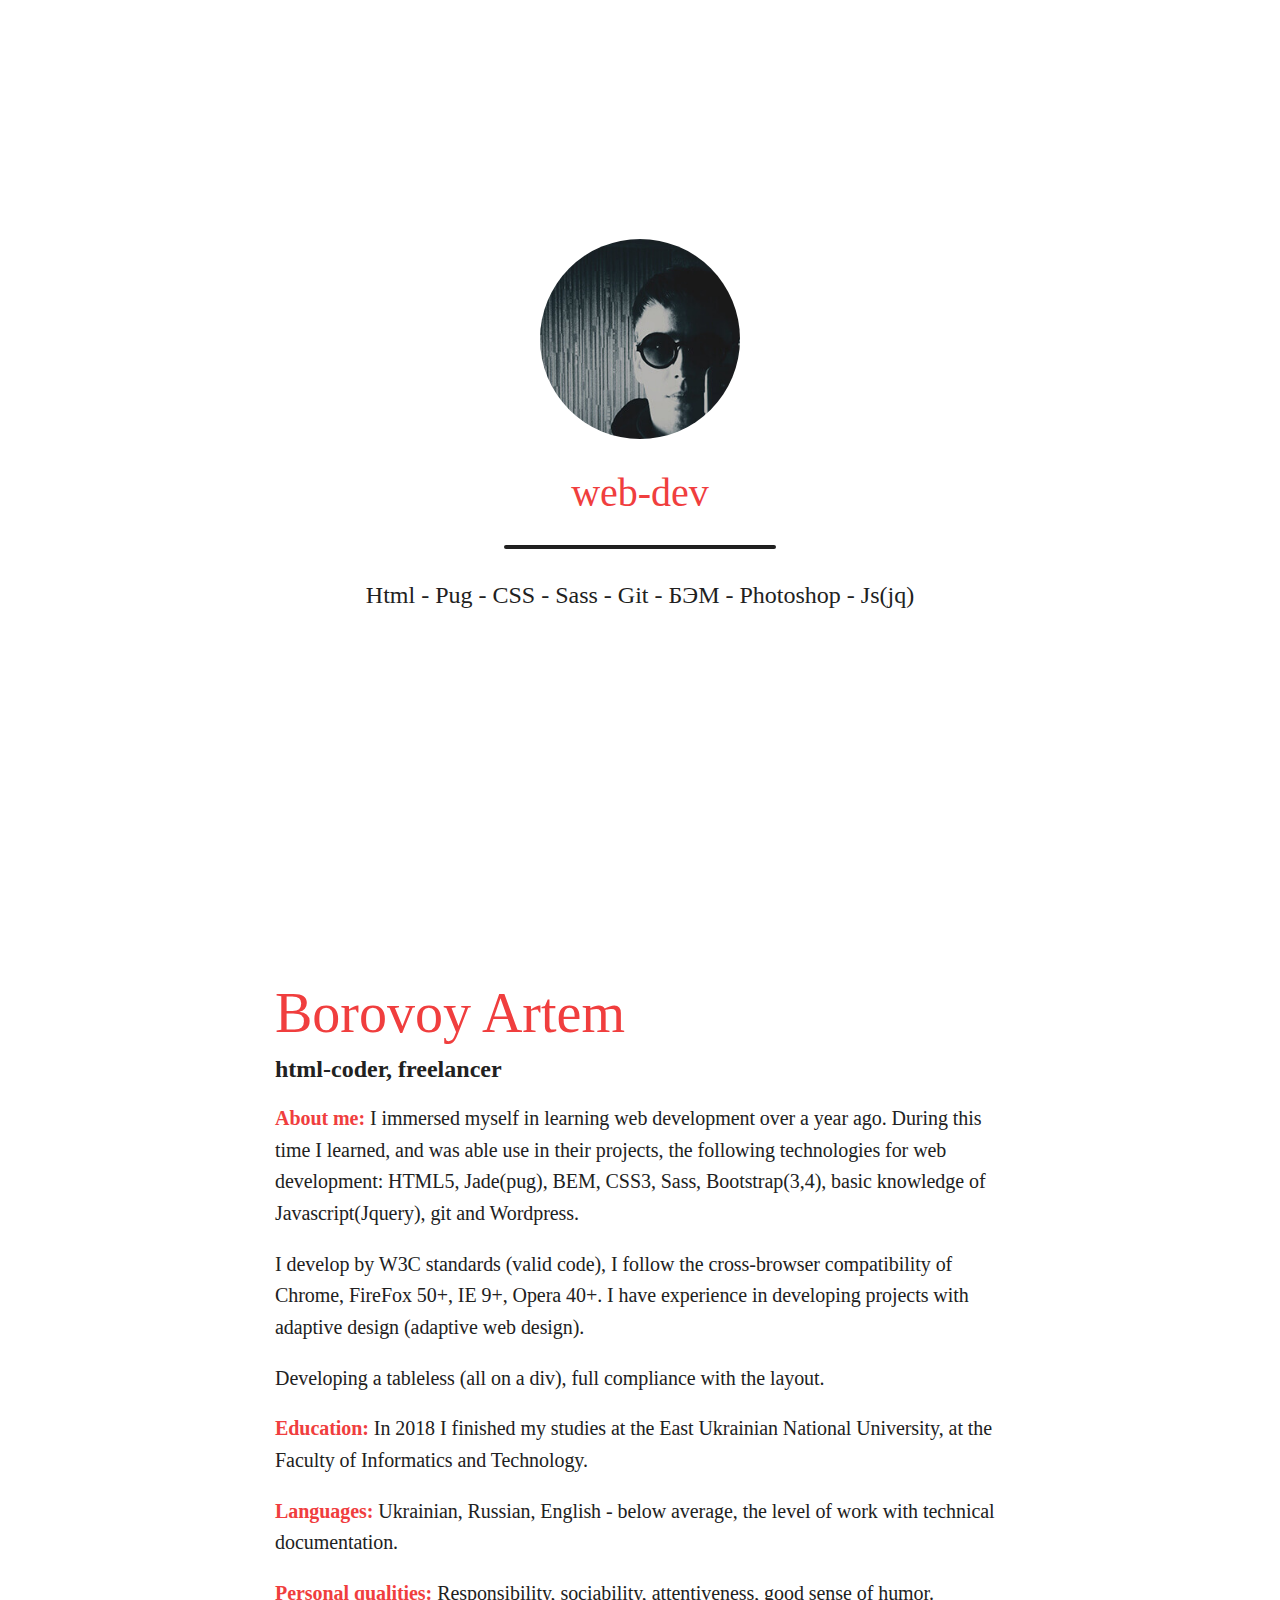
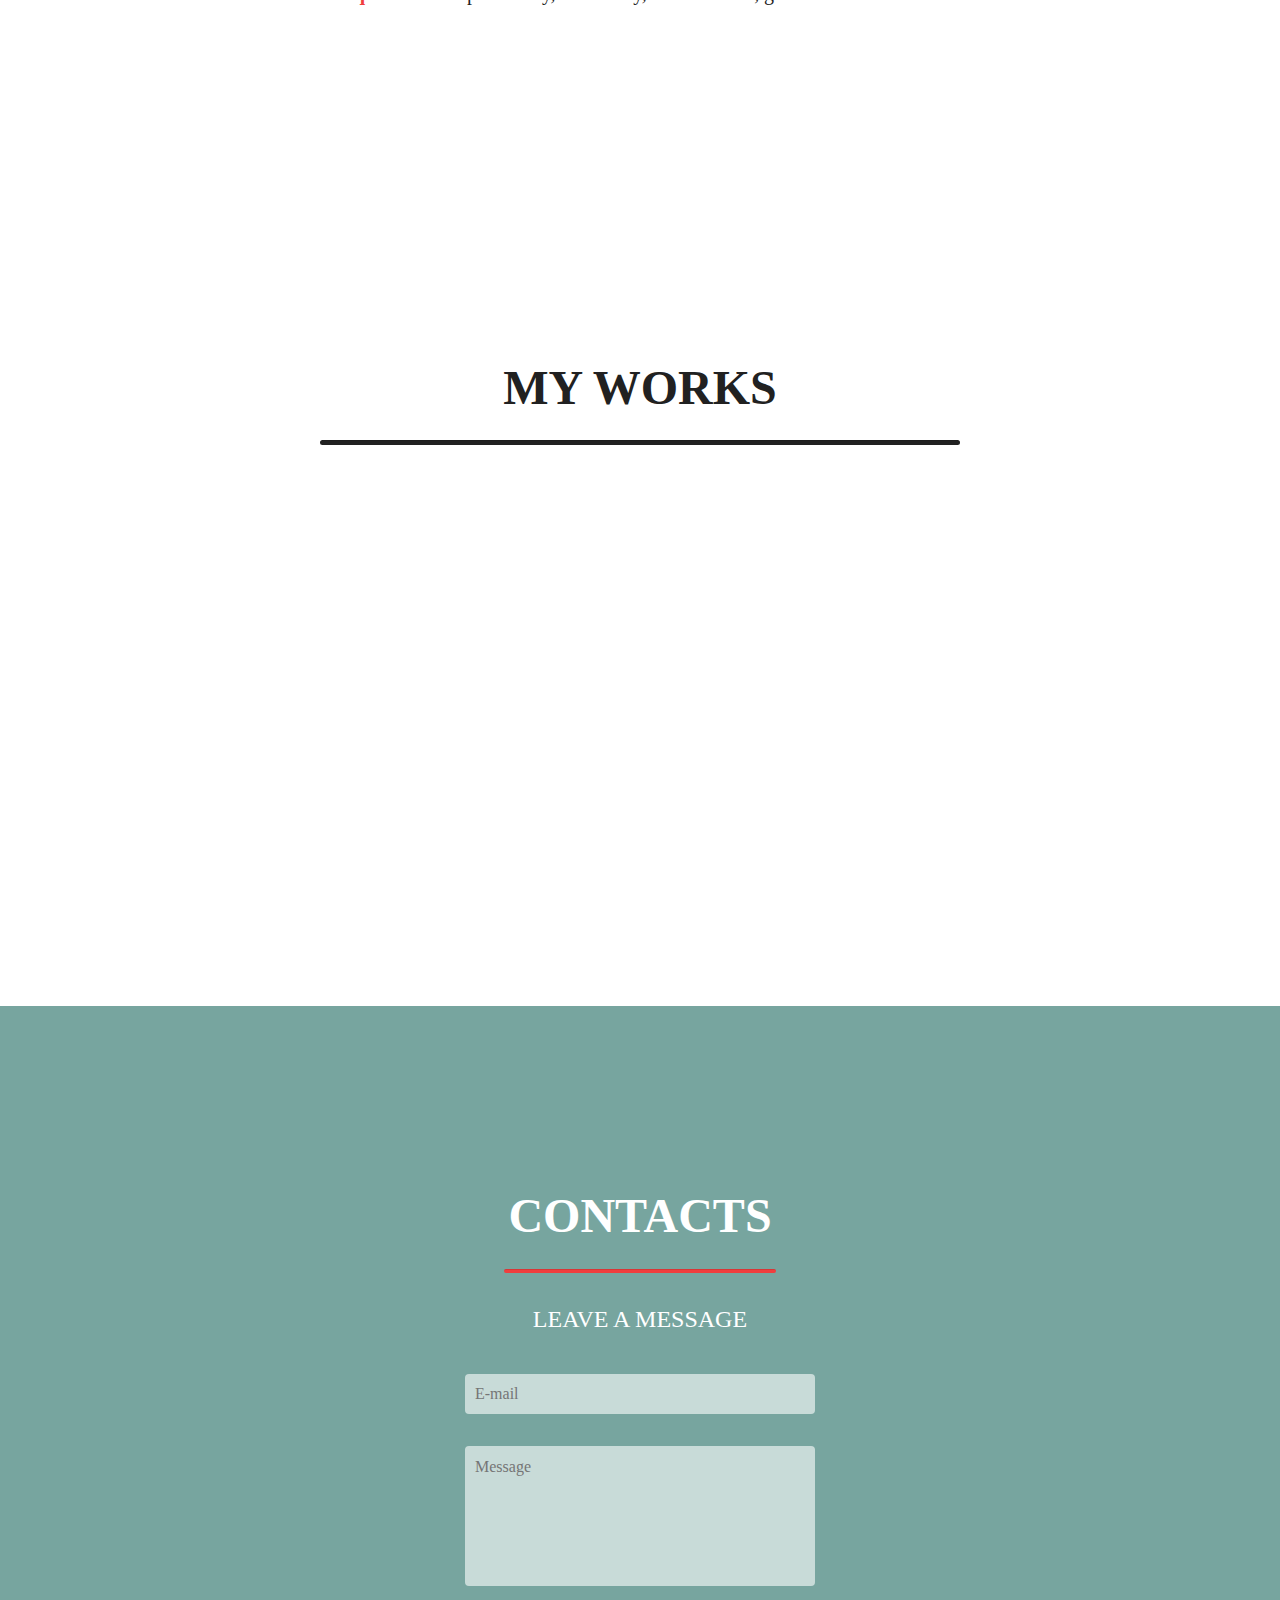
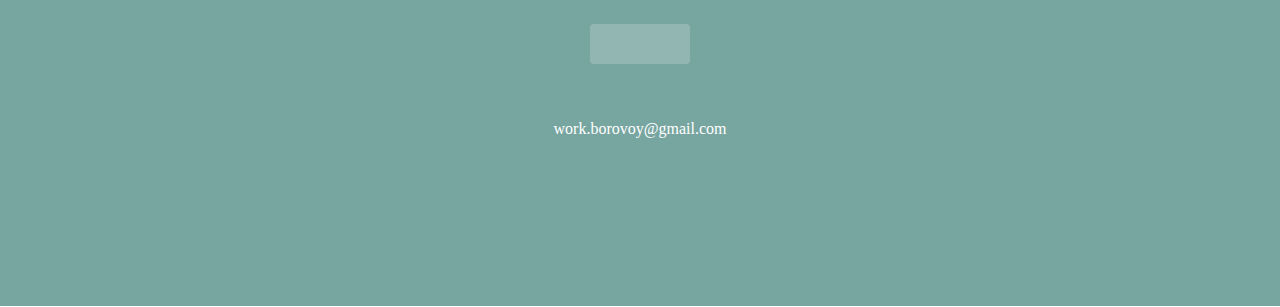
<file: index.html>
<!DOCTYPE html>
<html>
  <head>
    <meta charset="utf-8">
    <title>Artem Borovoy</title>
    <meta name="viewport" content="width=device-width, initial-scale=1, shrink-to-fit=no">
    <meta name="format-detection" content="telephone=no">
    <meta name="format-detection" content="address=no">
    <meta http-equiv="Reply-to" content="mail@yandex.ru">
    <link rel="stylesheet" href="https://maxcdn.bootstrapcdn.com/bootstrap/4.0.0/css/bootstrap.min.css" integrity="sha384-Gn5384xqQ1aoWXA+058RXPxPg6fy4IWvTNh0E263XmFcJlSAwiGgFAW/dAiS6JXm" crossorigin="anonymous">
    <link rel="stylesheet" href="https://use.fontawesome.com/releases/v5.3.1/css/all.css" integrity="sha384-mzrmE5qonljUremFsqc01SB46JvROS7bZs3IO2EmfFsd15uHvIt+Y8vEf7N7fWAU" crossorigin="anonymous">
    <link rel="stylesheet" href="css/animate.css">
    <link rel="stylesheet" href="css/main.css">
    <link rel="stylesheet" href="css/media.css">
    <link rel="shortcut icon" href="images/site-logo.png" type="image/x-icon">
  </head>
  <body>
    <header class="header fixed-top">
      <div class="container">
        <nav class="navbar navbar-expand-sm navbar-light">
          <div class="menu navbar-toggler" data-toggle="collapse" data-target="#navbarNavAltMarkup" aria-controls="navbarNavAltMarkup" aria-expanded="false" aria-label="Toggle navigation"><span class="menu-global menu-top"></span><span class="menu-global menu-middle"></span><span class="menu-global menu-bottom"></span></div>
          <div class="header__language"><
            <ul class="social">
              <li class="button_lang current_lang" id="en_click">En </li>- 
              <li class="button_lang" id="ru_click">Ru</li>
            </ul><span>/></span>
          </div>
          <div class="collapse navbar-collapse header__navbar" id="navbarNavAltMarkup">
            <div class="navbar-nav"><a class="en nav-item nav-link active" href="#firstPage">Home <span class="sr-only">(current)</span></a><a class="ru nav-item nav-link active" href="#firstPage">Главная<span class="sr-only">(current)</span></a><a class="en nav-item nav-link" href="#secondPage">About Me</a><a class="ru nav-item nav-link" href="#secondPage">Обо мне</a><a class="en nav-item nav-link" href="#thirdPage">Portfolio</a><a class="ru nav-item nav-link" href="#thirdPage">Портфолио</a><a class="en nav-item nav-link" href="#fourthPage">Contacts</a><a class="ru nav-item nav-link" href="#fourthPage">Контакты</a></div>
          </div>
        </nav>
      </div>
    </header>
    <section class="section-content" id="firstPage">
      <div class="subsection"></div>
      <div class="container-fluid section-content__container">
        <div class="row justify-content-center">
          <div class="col-lg-12 col-xl-12 col-8">
            <div class="wrapper">
              <div class="photo"><img class="img-fluid" src="images/2289.jpg" alt=""></div>
              <div class="title vis-hidden wow fadeInUp" data-wow-duration="1s" data-wow-delay=".5s">
                <h1>web-dev</h1>
              </div>
              <hr class="subline"><span class="my-skills vis-hidden wow fadeInDown" data-wow-duration="1s" data-wow-delay=".5s">Html - Pug - CSS - Sass - Git - БЭМ - Photoshop - Js(jq)</span><a class="slide-down floating" href="#secondPage"><i class="fa fa-arrow-down" aria-hidden="true"></i></a>
            </div>
          </div>
        </div>
      </div>
    </section>
    <section class="section-about-me second" id="secondPage">
      <div class="subsection"></div>
      <div class="container opacity-zero">
        <div class="row justify-content-center">
          <div class="col-xl-8 col-lg-9 col-md-12">
            <h2 class="en">Borovoy Artem</h2>
            <h2 class="ru">Боровой Артём</h2>
            <h4 class="en">html-coder, freelancer</h4>
            <h4 class="ru">html-верстальщик, фрилансер</h4>
            <p class="en"><span>About me: </span>I immersed myself in learning web development over a year ago. During this time I learned, and was able use in their projects, the following technologies for  web development: HTML5, Jade(pug), BEM, CSS3, Sass, Bootstrap(3,4), basic knowledge of Javascript(Jquery), git and Wordpress.</p>
            <p class="ru"><span>Обо мне: </span>Больше года назад я погрузился в изучение веб-разработки. За это время я узнал и смог использовать в своих проектах следующие технологии для веб-разработки: HTML5, Jade (pug), BEM, CSS3, Sass, Bootstrap (3,4), базовые знания Javascript (JQuery), git и Wordpress.</p>
            <p class="en">I develop by W3C standards (valid code), I follow the cross-browser compatibility of Chrome, FireFox 50+, IE 9+, Opera 40+. I have experience in developing projects with adaptive design (adaptive web design).</p>
            <p class="ru">Я разрабатываю по стандартам W3C (валидный код), следую кросс-браузерной совместимости Chrome, FireFox 50+, IE 9+, Opera 40+. Имею опыт разработки проектов с адаптивным дизайном (адаптивный веб-дизайн).</p>
            <p class="en">Developing a tableless (all on a div), full compliance with the layout.</p>
            <p class="ru">Разработка без таблиц (все на div), полное соответствие макету.</p>
            <p class="en"><span>Education: </span>In 2018 I finished my studies at the East Ukrainian National University, at the Faculty of Informatics and Technology.</p>
            <p class="ru"><span>Образование: </span>В 2018 году закончил учебу в Восточноукраинском национальном университете, на факультете информатики и техники.</p>
            <p class="en"><span>Languages: </span>Ukrainian, Russian, English - below average, the level of work with technical documentation.</p>
            <p class="ru"><span>Языки: </span>Украинский, русский, английский - ниже среднего, уровень работы с технической документацией.</p>
            <p class="en"><span>Personal qualities: </span>Responsibility, sociability, attentiveness, good sense of humor.</p>
            <p class="ru"><span>Личные качества: </span>Ответственность, коммуникабельность, внимательность, хорошее чувство юмора.</p>
          </div>
        </div>
      </div>
    </section>
    <section class="section-works third" id="thirdPage">
      <div class="subsection"></div>
      <div class="container">
        <div class="row justify-content-center">
          <div class="col">
            <div class="section-works__head">
              <h3 class="en">My Works</h3>
              <h3 class="ru">Мои работы</h3>
              <hr class="subline subline--large">
            </div>
          </div>
        </div>
        <div class="row justify-content-center">
          <div class="col-md-3 col-sm-6 col-6">
            <div class="inside vis-hidden wow fadeInRight" data-wow-duration="1s" data-wow-delay=".3s"><a class="work-link" href="casablanka-landing/index.html" target="_blank"><img class="img-fluid" src="images/works/1-work.jpg" alt=""><span class="work-link__title"><span class="work-link__subtitle">Casablanca</span></span></a></div>
          </div>
          <div class="col-md-3 col-sm-6 col-6">
            <div class="inside vis-hidden wow fadeInRight" data-wow-duration="1s" data-wow-delay=".5s"><a class="work-link" href="take-landing/index.html" target="_blank"><img class="img-fluid" src="images/works/2-work.jpg" alt=""><span class="work-link__title"><span class="work-link__subtitle">Take</span></span></a></div>
          </div>
          <div class="col-md-3 col-sm-6 col-6">
            <div class="inside vis-hidden wow fadeInRight" data-wow-duration="1s" data-wow-delay=".7s"><a class="work-link" href="fudi-landing/index.html" target="_blank"><img class="img-fluid" src="images/works/3-work.jpg" alt=""><span class="work-link__title"><span class="work-link__subtitle">Fudi</span></span></a></div>
          </div>
          <div class="col-md-3 col-sm-6 col-6">
            <div class="inside vis-hidden wow fadeInRight" data-wow-duration="1s" data-wow-delay=".9s"><a class="work-link" href="altair-landing/index.html" target="_blank"><img class="img-fluid" src="images/works/4-work.jpg" alt=""><span class="work-link__title"><span class="work-link__subtitle">Altair</span></span></a></div>
          </div>
        </div>
      </div>
    </section>
    <section class="section-contacts" id="fourthPage">
      <div class="subsection"></div>
      <div class="container">
        <div class="row">
          <div class="col">
            <div class="section-contacts__head">
              <h3 class="en">Contacts</h3>
              <h3 class="ru">Контакты</h3>
              <hr class="subline subline--red">
              <h4 class="en">LEAVE A MESSAGE</h4>
              <h4 class="ru">ОСТАВЬТЕ СООБЩЕНИЕ</h4>
            </div>
          </div>
        </div>
        <div class="row justify-content-center">
          <div class="col-lg-4 col-md-8 col-10">

            <form class="section-contacts__my-form" action="//formspree.io/work.borovoy@gmail.com" method="POST">
              <input type="email" name="_replyto" placeholder="E-mail">
              <textarea name="message" placeholder="Message"></textarea>
              <button type="submit">
                <i class="fas fa-arrow-right"></i>
              </button>
            </form>

            <div class="social-links">
              <a class="vis-hidden wow fadeInDown" href="https://twitter.com/Borovoy_Artem" target="_blank" aria-hidden="true" data-wow-duration="1.2s" data-wow-delay=".1s">
                <i class="anime-link fab fa-twitter"></i>
              </a>
              <a class="vis-hidden wow fadeInUp" href="https://t.me/a_borovoy" target="_blank" aria-hidden="true" data-wow-duration="1.2s" data-wow-delay=".1s">
                <i class="anime-link fab fa-telegram-plane"></i>
              </a>
              <a class="vis-hidden wow fadeInDown" href="https://vk.com/boo_oo_o" target="_blank" aria-hidden="true" data-wow-duration="1.2s" data-wow-delay=".1s">
                <i class="anime-link fab fa-vk"></i>
              </a>
            </div>
            <div class="my-email">
              <p>work.borovoy@gmail.com</p>
            </div>
          </div>
        </div>
      </div>
    </section>
    <footer class="footer">
      <div class="container">
        <div class="row">
          <div class="col"></div>
        </div>
      </div>
    </footer>
    <script src="https://ajax.googleapis.com/ajax/libs/jquery/3.2.1/jquery.min.js"></script>
    <script src="https://cdnjs.cloudflare.com/ajax/libs/popper.js/1.12.9/umd/popper.min.js" integrity="sha384-ApNbgh9B+Y1QKtv3Rn7W3mgPxhU9K/ScQsAP7hUibX39j7fakFPskvXusvfa0b4Q" crossorigin="anonymous"></script>
    <script src="https://maxcdn.bootstrapcdn.com/bootstrap/4.0.0/js/bootstrap.min.js" integrity="sha384-JZR6Spejh4U02d8jOt6vLEHfe/JQGiRRSQQxSfFWpi1MquVdAyjUar5+76PVCmYl" crossorigin="anonymous"></script>
    <script src="js/wow.min.js"></script>
    <script src="js/language.js"></script>
    <script src="js/app.js"></script>
  </body>
</html>
</file>
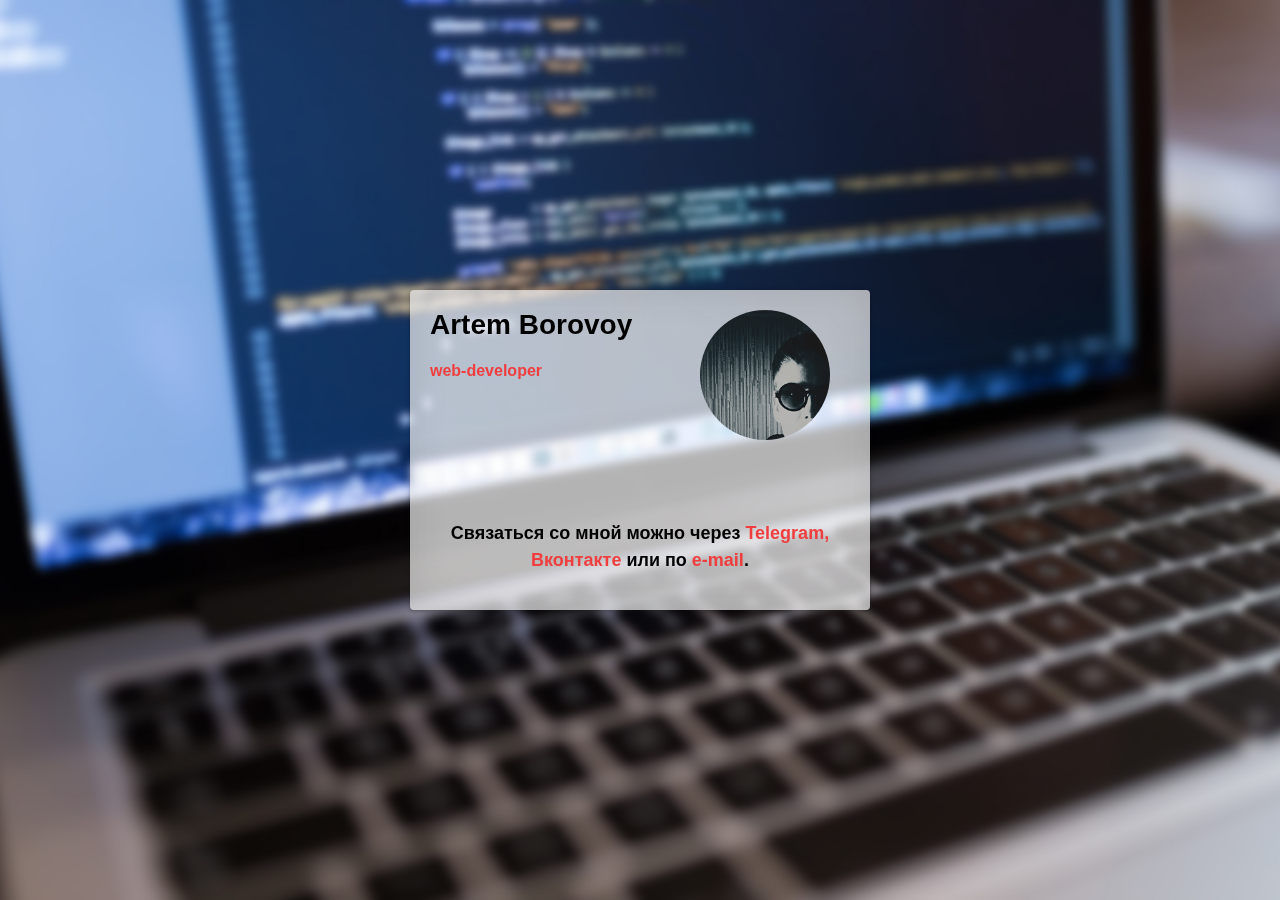
<file: borovoy-profile/index.html>
<!DOCTYPE html>
<html>
  <head>
    <meta charset="utf-8">
    <title>Artem Borovoy - web-developer</title>
    <meta name="viewport" content="width=device-width, initial-scale=1.0">
    <meta http-equiv="X-UA-Compatible" content="ie=edge">
    <meta name="format-detection" content="telephone=no">
    <meta name="description" content="Веб-разработчик">
    <meta name="keywords" content="разработка артем боровой разработка сайтов html css sass bootstrap pug javascript js">
    <meta name="apple-mobile-web-app-title" content="Артем Боровой - веб-разработчик">
    <meta name="application-name" content="Артем Боровой - веб-разработчик">
    <link rel="stylesheet" href="css/bootstrap.css">
    <link rel="stylesheet" href="css/main.css">
    <link rel="stylesheet" href="css/media.css">
    <link href="https://fonts.googleapis.com/css?family=Lato" rel="stylesheet">
    <script src="js/jquery-3.1.1.min.js"></script>
    <script src="js/bootstrap.js"></script>
  </head>
  <body>      
    <div class="section section-profile">
      <section class="wrapper">
        <div class="section-profile__title">
          <h1>Artem Borovoy</h1>
          <h2>web-developer</h2>
        </div>
        <div class="section-profile__photo"><img src="images/2289.jpg" alt=""></div>
        <div class="section-profile__detail">
          <p>Связаться со мной можно через <a href="https://t.me/borovoy_sp" target="_blank">Telegram, </a><a href="https://vk.com/boo_oo_o" target="_blank">Вконтакте </a>или по  <a href="mailto:work.borovoy@gmail.com" target="_blank">e-mail</a>.</p>
        </div>
      </section>
    </div>
  </body>
</html>
</file>
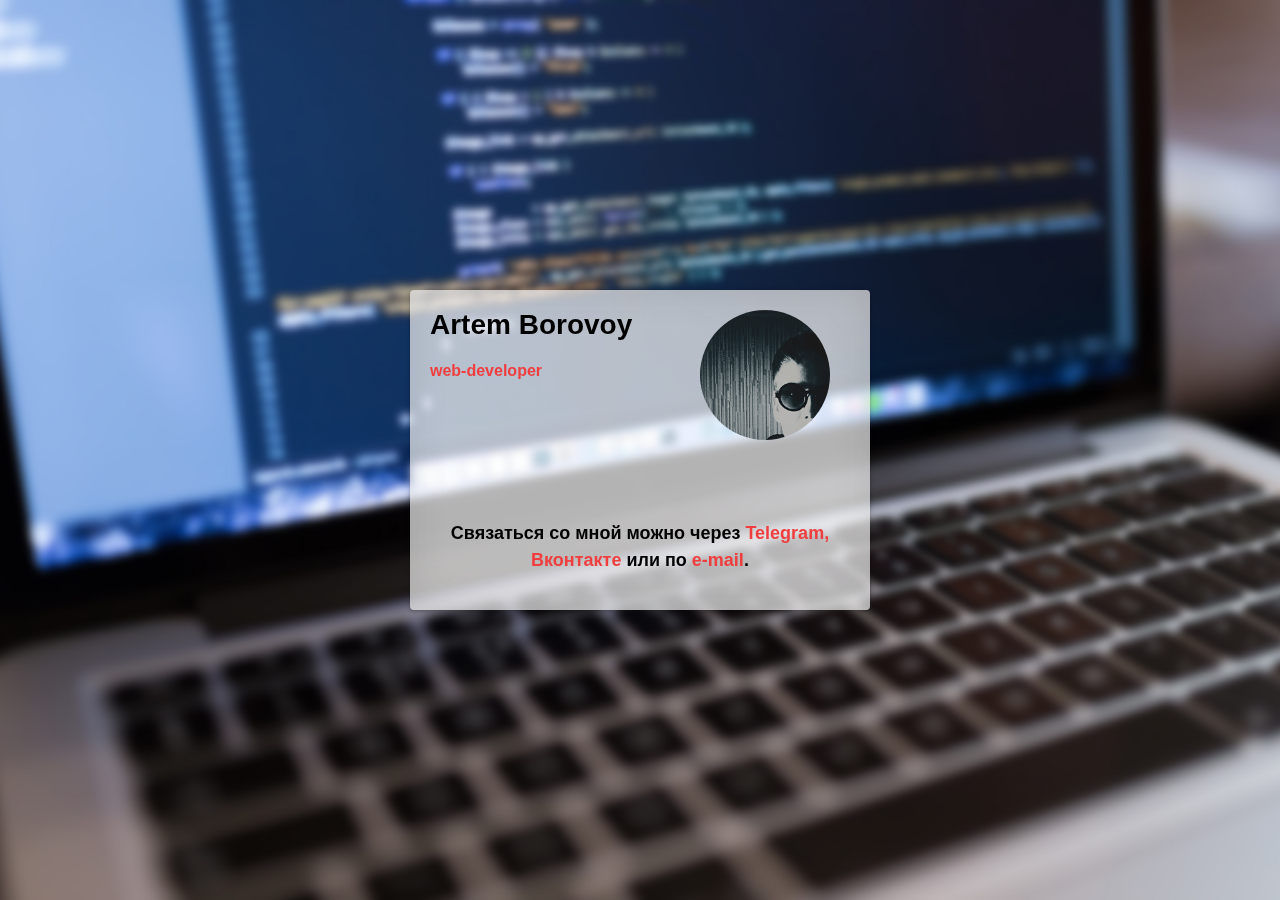
<file: borovoy-profile/html/index.html>
<!DOCTYPE html>
<html>
  <head>
    <meta charset="utf-8">
    <title>Artem Borovoy - web-developer</title>
    <meta name="viewport" content="width=device-width, initial-scale=1.0">
    <meta http-equiv="X-UA-Compatible" content="ie=edge">
    <meta name="format-detection" content="telephone=no">
    <meta name="description" content="Веб-разработчик">
    <meta name="keywords" content="разработка артем боровой разработка сайтов html css sass bootstrap pug javascript js">
    <meta name="apple-mobile-web-app-title" content="Артем Боровой - веб-разработчик">
    <meta name="application-name" content="Артем Боровой - веб-разработчик">
    <link rel="stylesheet" href="../css/bootstrap.css">
    <link rel="stylesheet" href="../css/main.css">
    <link rel="stylesheet" href="../css/media.css">
    <link href="https://fonts.googleapis.com/css?family=Lato" rel="stylesheet">
    <script src="../js/jquery-3.1.1.min.js"></script>
    <script src="../js/bootstrap.js"></script>
  </head>
  <body>      
    <div class="section section-profile">
      <section class="wrapper">
        <div class="section-profile__title">
          <h1>Artem Borovoy</h1>
          <h2>web-developer</h2>
        </div>
        <div class="section-profile__photo"><img src="../images/2289.jpg" alt=""></div>
        <div class="section-profile__detail">
          <p>Связаться со мной можно через <a href="https://t.me/borovoy_sp" target="_blank">Telegram, </a><a href="https://vk.com/boo_oo_o" target="_blank">Вконтакте </a>или по  <a href="mailto:work.borovoy@gmail.com" target="_blank">e-mail</a>.</p>
        </div>
      </section>
    </div>
  </body>
</html>
</file>
<file: css/main.css>
@import url("https://fonts.googleapis.com/css?family=Nunito");
@import url("https://fonts.googleapis.com/css?family=Roboto");
@keyframes floating {
  0% {
    -webkit-transform: translateY(0%);
    transform: translateY(0%); }
  50% {
    -webkit-transform: translateY(50%);
    transform: translateY(50%); }
  100% {
    -webkit-transform: translateY(0%);
    transform: translateY(0%); } }

@-webkit-keyframes floating {
  0% {
    -webkit-transform: translateY(0%); }
  50% {
    -webkit-transform: translateY(8%); }
  100% {
    -webkit-transform: translateY(0%); } }

body {
  font-family: medium-content-serif-font, Georgia,Cambria, "Times New Roman", Times, serif;
  line-height: 1.4;
  color: #212121;
  height: 100%; }

.floating {
  -webkit-animation-name: floating;
  animation-name: floating;
  -webkit-animation-duration: 1.5s;
  animation-duration: 1.5s;
  -webkit-animation-iteration-count: infinite;
  animation-iteration-count: infinite;
  color: #f03e3e; }

h3 {
  font-size: 3rem;
  text-transform: uppercase;
  font-weight: 900;
  text-align: center; }

.header {
  background: rgba(255, 255, 255, 0.5);
  opacity: 0;
  visibility: hidden;
  -webkit-transition: all 0.4s ease-in-out 0s;
  -o-transition: all 0.4s ease-in-out 0s;
  transition: all 0.4s ease-in-out 0s; }
  .header__language {
    font-size: 1.2rem; }
  .header .navbar-light .navbar-nav .nav-link {
    color: #212121;
    font-family: 'Roboto', sans-serif;
    -webkit-transition: .3s;
    -o-transition: .3s;
    transition: .3s;
    display: inline-block;
    line-height: 1;
    text-decoration: none;
    cursor: pointer;
    font-size: 1.2rem;
    padding-right: 1.5rem; }
    .header .navbar-light .navbar-nav .nav-link:after {
      background-color: #f03e3e;
      display: block;
      content: "";
      margin-top: 3px;
      height: 2px;
      width: 0%;
      -webkit-transition: width .4s ease-in-out;
      -o-transition: width .4s ease-in-out;
      transition: width .4s ease-in-out; }
    .header .navbar-light .navbar-nav .nav-link:hover:after, .header .navbar-light .navbar-nav .nav-link:focus:after {
      width: 100%; }
    .header .navbar-light .navbar-nav .nav-link:focus, .header .navbar-light .navbar-nav .nav-link:hover {
      color: #f03e3e;
      text-decoration: none; }
  .header span.red {
    color: #f03e3e; }
  .header .menu {
    cursor: pointer;
    padding-left: 1.25em;
    position: relative;
    width: 30px;
    height: 30px; }
  .header .menu-global {
    -webkit-backface-visibility: hidden;
    backface-visibility: hidden;
    position: absolute;
    left: 0;
    border-top: 5px solid #212121;
    width: 100%;
    -webkit-transition: 0.35s;
    -o-transition: 0.35s;
    transition: 0.35s; }
  .header .menu-top {
    top: 0; }
  .header .menu-middle {
    top: 10px; }
  .header .menu-bottom {
    top: 20px; }
  .header .menu-top-click {
    -webkit-backface-visibility: hidden;
    backface-visibility: hidden;
    top: 15px;
    -webkit-transform: rotate(50deg);
    -ms-transform: rotate(50deg);
    transform: rotate(50deg);
    -webkit-transition: 0.2s;
    -o-transition: 0.2s;
    transition: 0.2s; }
  .header .menu-middle-click {
    opacity: 0; }
  .header .menu-bottom-click {
    -webkit-backface-visibility: hidden;
    backface-visibility: hidden;
    top: 15px;
    -webkit-transform: rotate(-410deg);
    -ms-transform: rotate(-410deg);
    transform: rotate(-410deg);
    -webkit-transition: 0.2s;
    -o-transition: 0.2s;
    transition: 0.2s; }

.title h1 {
  color: #f03e3e;
}

.flex-row {
  display: -webkit-box;
  display: -ms-flexbox;
  display: flex;
  -webkit-box-orient: horizontal;
  -webkit-box-direction: normal;
  -ms-flex-direction: row;
  flex-direction: row;
  -webkit-box-pack: justify;
  -ms-flex-pack: justify;
  justify-content: space-between;
  -webkit-box-align: center;
  -ms-flex-align: center;
  align-items: center; }

.vis-hidden {
  visibility: hidden; }

.subsection {
  width: 100%;
  height: 100%;
  background-color: rgba(255, 255, 255, 0.9);
  z-index: 0;
  position: absolute;
  top: 0; }

.section-content {
  position: relative;
  display: -webkit-box;
  display: -ms-flexbox;
  display: flex;
  -webkit-box-orient: horizontal;
  -webkit-box-direction: normal;
  -ms-flex-direction: row;
  flex-direction: row;
  -webkit-box-pack: center;
  -ms-flex-pack: center;
  justify-content: center;
  -webkit-box-align: center;
  -ms-flex-align: center;
  align-items: center;
  height: 100vh; }

  .section-content__container {
    z-index: 2; }
  .section-content .wrapper {
    display: -webkit-box;
    display: -ms-flexbox;
    display: flex;
    -webkit-box-orient: vertical;
    -webkit-box-direction: normal;
    -ms-flex-direction: column;
    flex-direction: column;
    -ms-flex-pack: distribute;
    justify-content: space-around;
    -webkit-box-align: center;
    -ms-flex-align: center;
    align-items: center;
    text-align: center; }
  .section-content .photo {
    border-radius: 200px;
    height: 200px;
    overflow: hidden;
    width: 200px;
    margin-bottom: 30px; }
  .section-content .title {
    visibility: hidden; }
    .section-content .title h2 {
      color: #f03e3e;
      font-size: 2rem;
      font-weight: 600;
      text-transform: uppercase;
      text-rendering: optimizeLegibility; }
  .section-content .my-skills {
    font-size: 1.5rem; }
  .section-content .slide-down {
    margin-top: 3rem;
    font-size: 3rem; }
    .section-content .slide-down:hover {
      color: #f03e3e; }

.subline {
  width: 17rem;
  height: 0.2rem;
  border-radius: 0.2rem;
  background-color: #212121;
  margin-top: 20px;
  margin-bottom: 30px; }
  .subline--large {
    width: 40rem;
    margin-top: 1.5rem;
    margin-bottom: 2rem; }
  .subline--red {
    margin-top: 1.5rem;
    margin-bottom: 2rem;
    background-color: #f03e3e; }

.section-works {
  display: -webkit-box;
  display: -ms-flexbox;
  display: flex;
  -webkit-box-orient: horizontal;
  -webkit-box-direction: normal;
  -ms-flex-direction: row;
  flex-direction: row;
  -webkit-box-pack: center;
  -ms-flex-pack: center;
  justify-content: center;
  -webkit-box-align: center;
  -ms-flex-align: center;
  align-items: center;
  height: 100vh;
  position: relative;
  overflow: hidden; }
  .section-works .work-link {
    border-radius: 5px;
    position: relative;
    display: block;
    margin: 0 auto;
    -webkit-backface-visibility: hidden;
    backface-visibility: hidden;
    overflow: hidden; }
    .section-works .work-link:hover img {
      -webkit-transform: scale(1.2, 1.2) rotate3d(1, 1, -1, 20deg);
      transform: scale(1.2, 1.2) rotate3d(1, 1, -1, 20deg);
      position: relative;
      opacity: .15;
      border-bottom: 100% solid red; }
    .section-works .work-link:hover span {
      opacity: 1;
      top: 50%;
      -webkit-backface-visibility: hidden;
      backface-visibility: hidden; }
    .section-works .work-link:focus {
      outline: none; }
    .section-works .work-link__title {
      font-size: 1em;
      color: #fff;
      font-weight: bold;
      text-align: center;
      margin-bottom: 10px;
      display: block;
      position: absolute;
      top: 50%;
      margin: -20px auto 0;
      width: 100%;
      -webkit-transition-duration: 1s;
      -o-transition-duration: 1s;
      transition-duration: 1s;
      opacity: 0; }
    .section-works .work-link__subtitle {
      display: inline-block;
      padding: 10px 12px 12px;
      border: 2px solid #fff;
      margin: 0 auto; }
    .section-works .work-link img {
      -webkit-transition-property: all;
      -o-transition-property: all;
      transition-property: all;
      -webkit-transform: scale(1);
      -ms-transform: scale(1);
      transform: scale(1);
      -webkit-transition-timing-function: easy-out;
      -o-transition-timing-function: easy-out;
      transition-timing-function: easy-out;
      -webkit-transition-duration: .7s;
      -o-transition-duration: .7s;
      transition-duration: .7s; }

.inside {
  background-color: #212121;
  text-align: center;
  position: relative;
  margin-bottom: 1rem;
  border-radius: 5px;
  -webkit-box-shadow: 7px 7px 20px 0px rgba(0, 0, 0, 0.2);
  box-shadow: 7px 7px 20px 0px rgba(0, 0, 0, 0.2); }

.section-about-me {
  font-family: medium-content-serif-font, Georgia,Cambria, "Times New Roman", Times, serif;
  height: auto;
  padding-top: 5rem;
  padding-bottom: 5rem;
  position: relative;
  background-color: #fff; }
  .section-about-me h2 {
    color: #f03e3e;
    font-size: 3.5rem; }
  .section-about-me h4 {
    color: #212121;
    font-size: 1.5rem;
    font-weight: 700; }
  .section-about-me p {
    color: #212121;
    font-size: 20px;
    margin-top: 1.2rem;
    line-height: 1.58;
    letter-spacing: -.003em; }
  .section-about-me span {
    color: #f03e3e;
    font-size: 20px;
    font-weight: 700; }

.section-contacts {
  padding-top: 5rem;
  padding-bottom: 3rem;
  font-family: medium-content-serif-font, Georgia,Cambria, "Times New Roman", Times, serif;
  text-align: center;
  min-height: 100vh;
  background-position: center center;
  background-attachment: fixed;
  background-size: cover;
  background-repeat: no-repeat;
  display: -webkit-box;
  display: -ms-flexbox;
  display: flex;
  -webkit-box-orient: horizontal;
  -webkit-box-direction: normal;
  -ms-flex-direction: row;
  flex-direction: row;
  -webkit-box-pack: center;
  -ms-flex-pack: center;
  justify-content: center;
  -webkit-box-align: center;
  -ms-flex-align: center;
  align-items: center;
  position: relative;
  color: #FFFFFF; }
  .section-contacts .subsection {
    width: 100%;
    height: 100%;
    background-color: #77a59f;
    z-index: 0;
    position: absolute;
    top: 0; }
  .section-contacts__my-form {
    width: 100%; }
    .section-contacts__my-form input {
      width: 100%;
      height: 40px;
      padding: 10px;
      border: none;
      background: rgba(255, 255, 255, 0.6); }
    .section-contacts__my-form textarea {
      padding: 10px;
      width: 100%;
      height: 140px;
      resize: none;
      border: none;
      background: rgba(255, 255, 255, 0.6); }
    .section-contacts__my-form button {
      height: 40px;
      padding: 0 50px;
      background: rgba(255, 255, 255, 0.2);
      border: none;
      color: #FFFFFF;
      font-size: 1.6rem;
      cursor: pointer;
      -webkit-transition: .7s;
      -o-transition: .7s;
      transition: .7s;
      margin: 0 auto; }
      .section-contacts__my-form button:hover {
        background: white;
        background: rgba(255, 255, 255, 0.6);
        color: #212121; }
    .section-contacts__my-form input, .section-contacts__my-form textarea, .section-contacts__my-form button {
      border-radius: 4px;
      outline: 0;
      margin-top: 2rem; }
  .section-contacts .social-links {
    margin-top: 1rem;
    display: -webkit-box;
    display: -ms-flexbox;
    display: flex;
    -webkit-box-orient: horizontal;
    -webkit-box-direction: normal;
    -ms-flex-direction: row;
    flex-direction: row;
    -webkit-box-pack: center;
    -ms-flex-pack: center;
    justify-content: center;
    -webkit-box-align: center;
    -ms-flex-align: center;
    align-items: center; }
    .section-contacts .social-links a {
      padding: 1rem;
      color: #ffffff;
      font-size: 2rem;
       }
      .section-contacts .social-links a:hover {
        text-decoration: none; }
    .section-contacts .social-links .fa-twitter:hover {
      color: #00aced; }
    .section-contacts .social-links .fa-vk:hover {
      color: #507299; }
    .section-contacts .social-links .fa-telegram-plane:hover {
      color: #0088cc; }
    .section-contacts .anime-link {
      -webkit-transition: .4s;
      -o-transition: .4s;
      transition: .4s;
    }
  .section-contacts .my-email {
    width: 100%;
    display: -webkit-box;
    display: -ms-flexbox;
    display: flex;
    -webkit-box-orient: vertical;
    -webkit-box-direction: normal;
    -ms-flex-direction: column;
    flex-direction: column;
    -webkit-box-pack: center;
    -ms-flex-pack: center;
    justify-content: center;
    -webkit-box-align: center;
    -ms-flex-align: center;
    align-items: center; }
    .section-contacts .my-email .email-logo {
      font-size: 2rem; }

#ru {
  display: none; }

.button_lang {
  color: #f03e3e;
  -webkit-transition: color .3s ease-in-out;
  -o-transition: color .3s ease-in-out;
  transition: color .3s ease-in-out;
  cursor: pointer; }
  .button_lang:hover {
    color: #212121;
    -webkit-transition: color .3s ease-in-out;
    -o-transition: color .3s ease-in-out;
    transition: color .3s ease-in-out; }

.social {
  display: inline;
  padding: 0; }

.current_lang {
  color: #212121;
  -webkit-transition: color .3s ease-in-out;
  -o-transition: color .3s ease-in-out;
  transition: color .3s ease-in-out; }

ul li {
  display: inline; }
</file>
<file: css/media.css>
@media only screen and (max-width:1200px){}@media only screen and (max-width:1000px){}@media only screen and (max-width:992px){}@media only screen and (max-width:768px){.header .navbar-light .navbar-nav .nav-link{font-size:1rem;padding:0;padding-right:1rem}.navbar-toggler{outline:none;border:none}.navbar-toggler:focus{outline:none;border:none}.subline--large{width:10rem}.section-content .title h1{font-size:2.5rem}.section-content .title h2{font-size:1.5rem}.section-content .photo{width:150px;height:150px;border-radius:150px}.section-my-works{height:auto}}@media only screen and (max-width:577px){.header .navbar-light .navbar-nav .nav-link:focus:after,.header .navbar-light .navbar-nav .nav-link:hover:after{width:0%;text-align:center}.navbar-nav{text-align:center}.section-content .subline{width:7rem}}@media only screen and (max-width:480px){.header .navbar-light .navbar-nav .nav-link{font-size:1rem;padding-right:0}.header .navbar-light .navbar-nav .nav-link:not(:last-child){padding-bottom:1rem; padding-top:1rem}.subline--red{width:8rem}.navbar-brand{display:none}.header{padding:10px; background: rgba(255, 255, 255, 1)}h3{font-size:1.5rem}.section-contacts{height:auto;padding-bottom:2rem;padding-top:4rem}.section-works{height:auto;padding-bottom:2rem;padding-top:4rem}.section-my-works{padding-bottom:1.5rem}.section-content .slide-down{margin-top:1rem}.section-my-works__head h3{font-size:1.5rem}.subline--large{margin-top:1rem;margin-bottom:1.5rem}.section-about-me h2{font-size:2.5rem}.section-about-me p{font-size:1rem}.section-about-me span{font-size:1rem}.section-content .slide-down{font-size:2rem}.section-content .title h1{font-size:1.5rem}.section-content .my-skills{font-size:0.8rem}}@media only screen and (max-width:320px){}@media only screen and (min-width:320px){}@media only screen and (min-width:480px){}@media only screen and (min-width:576px){.navbar-expand-sm .navbar-collapse{-webkit-box-orient:horizontal;-webkit-box-direction:normal;-webkit-flex-direction:row;-ms-flex-direction:row;flex-direction:row;-webkit-box-pack:end;-webkit-justify-content:flex-end;-ms-flex-pack:end;justify-content:flex-end;-webkit-box-align:center;-webkit-align-items:center;-ms-flex-align:center;align-items:center}}@media only screen and (min-width:768px){}@media only screen and (min-width:992px){}@media only screen and (min-width:1200px){}
</file>
<file: borovoy-profile/css/main.css>
body {
  color: #212529;
  font-family: 'Raleway', sans-serif;
  font-size: 1.8rem;
  width: 100%;
  height: 100%;
  margin: 0;
  padding: 0;
  position: fixed;
  background-image: url(../images/macbook.jpg);
  background-attachment: fixed;
  background-position: center center;
  background-size: cover;
  background-repeat: no-repeat;
  background-color: #464646; }

.section-profile {
  height: 100vh;
  display: -webkit-box;
  display: -ms-flexbox;
  display: -webkit-flex;
  display: flex;
  -webkit-flex-direction: row;
  -ms-flex-direction: row;
  flex-direction: row;
  -webkit-justify-content: center;
  -ms-flex-pack: center;
  justify-content: center;
  -webkit-align-items: center;
  align-items: center;
  -webkit-box-align: center;
  -ms-flex-align: center; }
  .section-profile .wrapper {
    border-radius: 4px 4px;
    margin: 0 auto;
    height: 320px;
    max-width: 460px;
    width: 100%;
    text-align: center;
    background-color: rgba(255, 255, 255, 0.7);
    position: relative;
    top: 0px;
    -webkit-box-shadow: 0 1px 4px rgba(0, 0, 0, 0.3), 0 0 40px rgba(0, 0, 0, 0.1) inset;
    -moz-box-shadow: 0 1px 4px rgba(0, 0, 0, 0.3), 0 0 40px rgba(0, 0, 0, 0.1) inset;
    box-shadow: 0 1px 4px rgba(0, 0, 0, 0.3), 0 0 40px rgba(0, 0, 0, 0.1) inset; }
  .section-profile__photo {
    position: relative;
    top: -8rem;
    right: -29rem;
    border-radius: 7rem;
    height: 13rem;
    overflow: hidden;
    width: 13rem; }
    .section-profile__photo img {
      width: 120%; }
  .section-profile__title {
    position: relative;
    top: 0rem;
    left: 2rem;
    text-align: left;
    display: inline;
    color: #000; }
    .section-profile__title h2 {
      line-height: 1.2;
      color: #f03e3e;
      font-size: 1.6rem;
      font-weight: 600; }
    .section-profile__title h1 {
      font-family: "Avant Garde", Avantgarde, "Century Gothic", CenturyGothic, "AppleGothic", sans-serif;
      font-size: 28px;
      text-rendering: optimizeLegibility;
      font-weight: 600; }
  .section-profile__detail {
    text-align: center;
    font-weight: 600;
    line-height: 1.5;
    margin-top: 0rem; }
    .section-profile__detail p {
      color: #000; }
    .section-profile__detail a {
      color: #f03e3e;
      position: relative;
      text-decoration: none;
      -webkit-transition: color 1s ease-in-out;
      transition: color 1s ease-in-out; }
</file>
<file: borovoy-profile/css/media.css>
/*==========  Desktop First Method  ==========*/

/* Large Devices, Wide Screens */
@media only screen and (max-width : 1200px) {
    body {
        background-image: url(../images/macbook-small.jpg);
         }
    }
}

/* Medium Devices, Desktops */
@media only screen and (max-width : 992px) {
    
}

/* Small Devices, Tablets */
@media only screen and (max-width : 768px) {

    
}

/* Extra Small Devices, Phones */
@media only screen and (max-width : 480px) {
    .section-profile .wrapper {
        border-radius: 4px 4px;
        margin: 0 auto;
        height: 460px;
        max-width: 300px;
        width: 100%;
        text-align: center;
        background-color: rgba(255, 255, 255, 0.7);
        position: relative;
        top: 0px;
        -webkit-box-shadow: 0 1px 4px rgba(0, 0, 0, 0.3), 0 0 40px rgba(0, 0, 0, 0.1) inset;
        -moz-box-shadow: 0 1px 4px rgba(0, 0, 0, 0.3), 0 0 40px rgba(0, 0, 0, 0.1) inset;
        box-shadow: 0 1px 4px rgba(0, 0, 0, 0.3), 0 0 40px rgba(0, 0, 0, 0.1) inset; 
        }

    .section-profile__title {
        text-align: center;
        top: 16rem;
        left: 0rem;
    }

    .section-profile__photo {
        top: -7rem;
        right: 0rem;
        left: 9rem;
    }

    .section-profile__detail {
        text-align: center;
        font-weight: 600;
        line-height: 1.5;
        margin-top: 10rem;
    }
        
}

/* Custom, iPhone Retina */
@media only screen and (max-width : 320px) {

}


/*==========  Mobile First Method  ==========*/

/* Custom, iPhone Retina */
@media only screen and (min-width : 320px) {

}

/* Extra Small Devices, Phones */
@media only screen and (min-width : 480px) {

}

/* Small Devices, Tablets */
@media only screen and (min-width : 768px) {

}

/* Medium Devices, Desktops */
@media only screen and (min-width : 992px) {

}

 /* Large Devices, Wide Screens */
@media only screen and (min-width : 1200px) {

}
</file>
